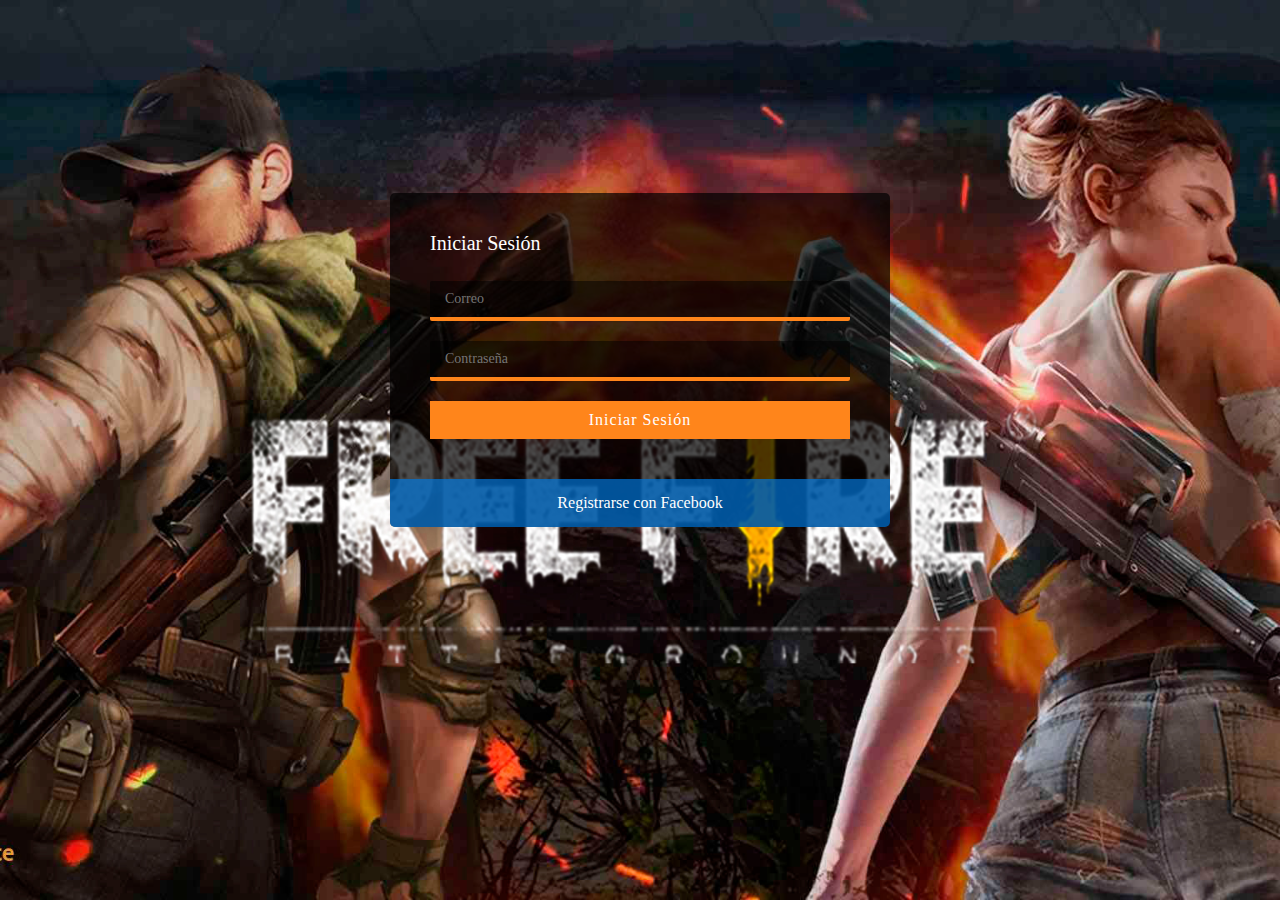
<file: index.html>
<!DOCTYPE html>
<html lang="en">
<head>
    <meta charset="UTF-8">
    <title>Login |FreeFire Trucos</title>
    <link rel="stylesheet" href="css/estilos.css">
</head>
<body>
    <div class="contenedor-form">
        <div class="toggle">
            <span> </span>
        </div>
        
        <div class="formulario">
            <h2>Iniciar Sesión</h2>
            <form method="post" action="ingresar.php">
                <input type="email" placeholder="Correo" name="correo" required>
                <input type="password" placeholder="Contraseña" name="clave" required>
                <input type="submit" value="Iniciar Sesión">
            </form>
        </div>
        
        <div class="formulario">
            <h2>Crea tu Cuenta</h2>
            <form method="post" action="validar.php">
                <input type="email" id="correo" name="correo" placeholder="Correo Electronico" class="input-100" required>
                
                <input type="password" id="pass1" name="pass1" placeholder="Contraseña" class="input-48" required>
                
                <input type="password" id="pass2" placeholder="Confirmar Contraseña" required>
                
                <span id="error2"></span>
                
                <input type="submit" value="Registrarse">
            </form>
        </div>
        <div class="reset-password">
            <span>Registrarse con Facebook</span>
        </div>
    </div>
    <script src="js/jquery-3.1.1.min.js"></script>    
    <script src="js/main.js"></script>
    <script src="js/script.js"></script>
</body>
</html>
</file>
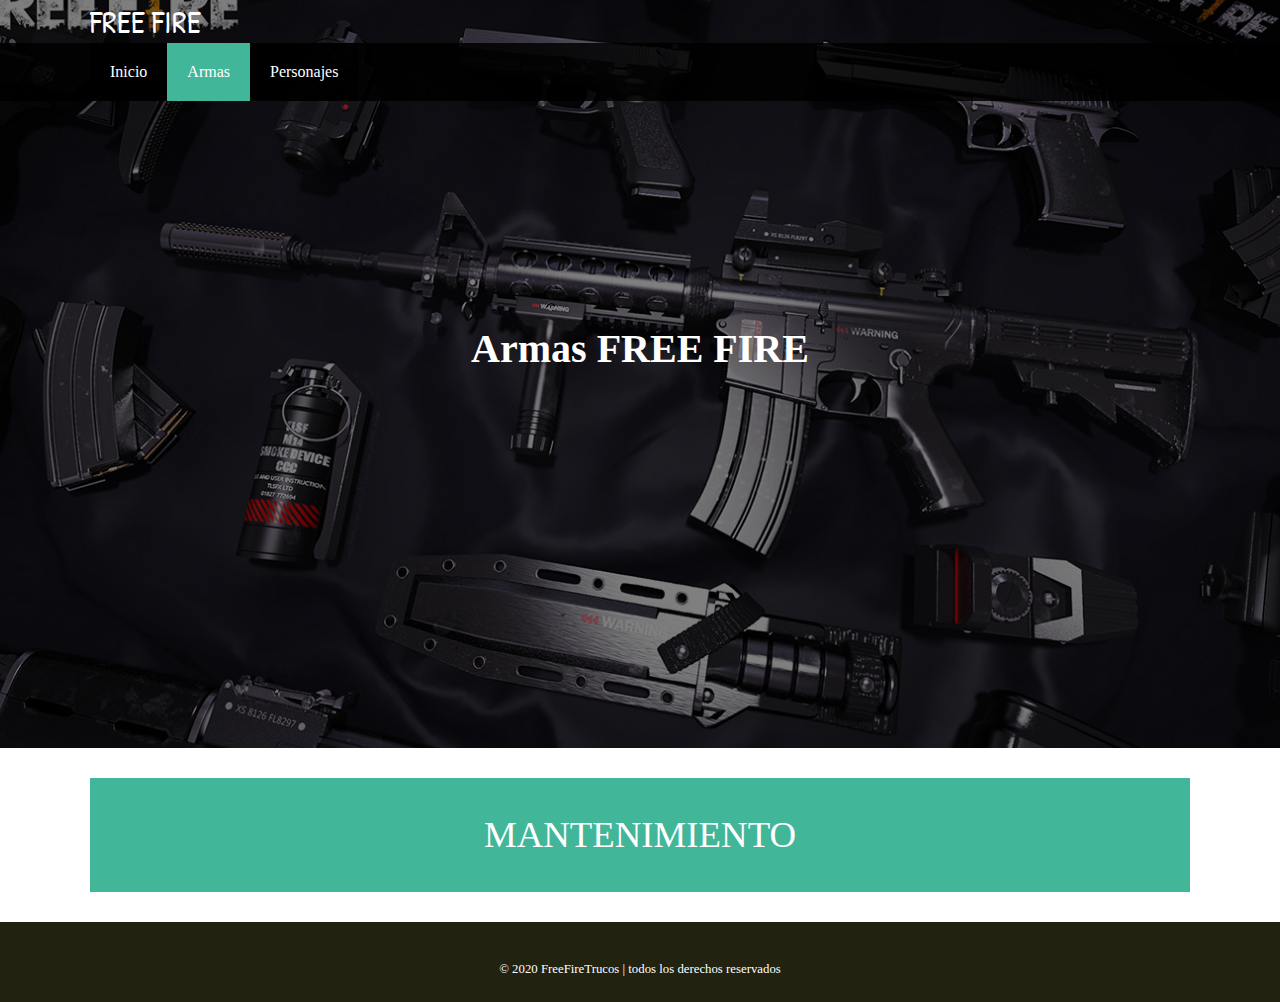
<file: armas.html>
<!DOCTYPE html>
<html lang="es">
<head>
    <meta charset="UTF-8">
    <title>Armas | FREE FIRE</title>
    <meta name="viewport" content="width=device-width, user-scalable=yes, initial-scale=1.0, maximum-scale=3.0, minimum-scale=1.0">
    <link rel="stylesheet" href="css/esti.css">
    <link rel="stylesheet" href="css/razas.css">
    <link rel="stylesheet" href="css/font.css"> 
    
</head>
<body>
  <header class="main-header">
      <div class="container container--flex">
          <div class="logo-container column column--50">
              <h1 class="logo">FREE FIRE</h1>
          </div>
          <div class="main-header__contactInfo column column--50">
              <p class="main-header__contactInfo__phone"></p>
              <p class="main-header__contactInfo__address"></p>
          </div>
      </div>
  </header>
  <nav class="main-nav">
      <div class="container container--flex">
         <span class="icon-menu" id="btnmenu"></span>
          <ul class="menu" id="menu">
              <li class="menu__item"><a href="inicio.html" class="menu__link ">Inicio</a></li>
              <li class="menu__item"><a href="armas.html" class="menu__link menu__link--select">Armas</a></li>
              <li class="menu__item"><a href="personajes.html" class="menu__link">Personajes</a></li>
          </ul>
      </div>
  </nav>
  <section class="banner">
      <img src="img/armas/Armas.jpg" alt="" class="banner__img">
      <div class="banner__content">Armas FREE FIRE</div>
  </section>
  
  <main class="main">
      <section class="group group--color">
          <div class="container">
              <h2 class="main__title">MANTENIMIENTO</h2>
              <p class="main__txt"></p>
          </div>
      </section>
      
<!--
      <section class="group main__about__description">
          <div class="container container--flex">
              <div class="column column--50">
                  <img src="img/armas/xm8.png" alt="">
              </div>
              <div class="column column--50">
                  <h3 class="column__title">XM8</h3>
                  <p class="column__txt">Lorem ipsum dolor sit amet, consectetur adipisicing elit. Delectus, illo! Dolorum dicta pariatur molestiae laborum explicabo quis quam temporibus eaque provident. Ullam, unde illum quidem perspiciatis eligendi nam, alias recusandae?</p>
                  
              </div>
          </div>
      </section>
-->
         
  </main>
  <footer class="main-footer">
          <div class="container container--flex">
<!--
              <div class="column column-33">
                  <h2 class="column__title">Porque Visitarnos ?</h2>
                  <p class="column__txt">Alguna Ayuda en Free Fire</p>
              </div>
-->
<!--
              <div class="column column-33">
                  <h2 class="column__title">Contactanos</h2>
                  <p class="column__txt">Calle Mierda</p>
                  <p class="column__txt">telefono: 9595995</p>
                  <p class="column__txt">carajo@gmail.com</p>
              </div>
-->
<!--
              <div class="column column-33">
                  <h2 class="column__title">Siguenos</h2>
                  <p class="column__txt">Facebook</p>
                  <p class="column__txt">Instagran</p>
                  <p class="column__txt">Youtube</p>
              </div>
-->
              <p class="copy"> © 2020 FreeFireTrucos | todos los derechos reservados</p>
          </div>
      </footer>
    <script src="js/menu.js"></script>
</body>
</html>
</file>
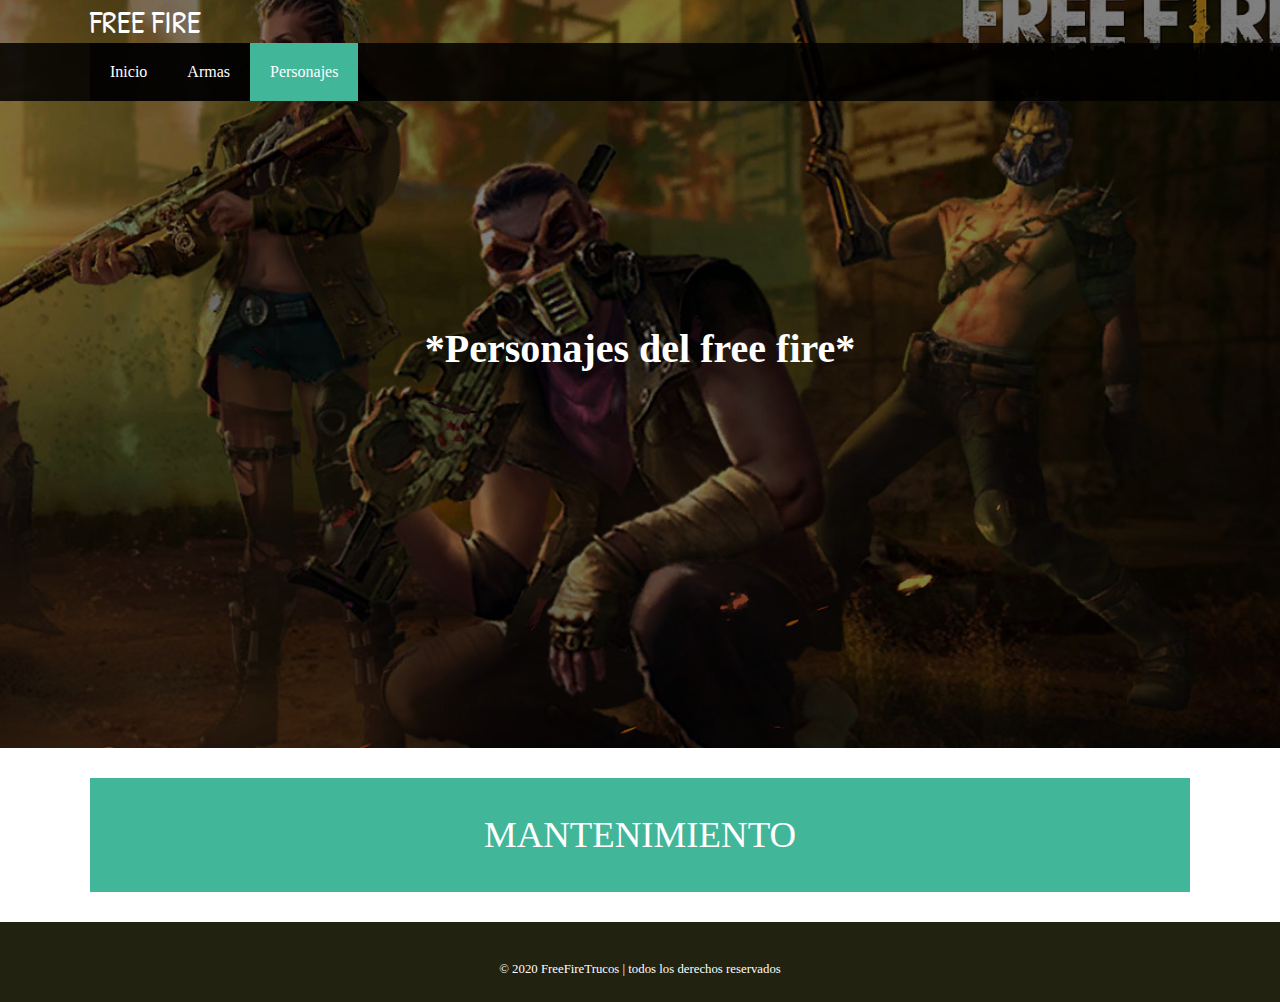
<file: personajes.html>
<!DOCTYPE html>
<html lang="es">
<head>
    <meta charset="UTF-8">
    <title>Personajes | FREE FIRE</title>
    <meta name="viewport" content="width=device-width, user-scalable=yes, initial-scale=1.0, maximum-scale=3.0, minimum-scale=1.0">
    <link rel="stylesheet" href="css/esti.css">
    <link rel="stylesheet" href="css/font.css"> 
    
</head>
<body>
  <header class="main-header">
      <div class="container container--flex">
          <div class="logo-container column column--50">
              <h1 class="logo">FREE FIRE</h1>
          </div>
          <div class="main-header__contactInfo column column--50">
              <p class="main-header__contactInfo__phone"></p>
              <p class="main-header__contactInfo__address"></p>
          </div>
      </div>
  </header>
  <nav class="main-nav">
      <div class="container container--flex">
         <span class="icon-menu" id="btnmenu"></span>
          <ul class="menu" id="menu">
              <li class="menu__item"><a href="inicio.html" class="menu__link">Inicio</a></li>
              <li class="menu__item"><a href="armas.html" class="menu__link">Armas</a></li>
              <li class="menu__item"><a href="personajes.html" class="menu__link menu__link--select">Personajes</a></li>
          </ul>
      </div>
  </nav>
  
  <section class="banner">
      <img src="img/personajes/Personajes.jpg" alt="" class="banner__img">
      <div class="banner__content">*Personajes del free fire*</div>
  </section>
  
  <main class="main">
      <section class="group group--color">
          <div class="container">
              <h2 class="main__title">MANTENIMIENTO</h2>
              <p class="main__txt"></p>
          </div>
      </section>
  </main>
  <footer class="main-footer">
          <div class="container container--flex">
<!--
              <div class="column column-33">
                  <h2 class="column__title">Porque Visitarnos ?</h2>
                  <p class="column__txt">Lorem ipsum dolor sit amet, consectetur adipisicing elit. Similique quod doloribus suscipit non commodi illo, porro enim assumenda tempora minima magni voluptates tempore officiis, quaerat temporibus corrupti voluptatem nulla nemo.</p>
              </div>
              <div class="column column-33">
                  <h2 class="column__title">Contactanos</h2>
                  <p class="column__txt">Calle Mierda</p>
                  <p class="column__txt">telefono: 9595995</p>
                  <p class="column__txt">carajo@gmail.com</p>
              </div>
              <div class="column column-33">
                  <h2 class="column__title">Siguenos</h2>
                  <p class="column__txt">Facebook</p>
                  <p class="column__txt">Instagran</p>
                  <p class="column__txt">Youtube</p>
              </div>
-->
              <p class="copy"> © 2020 FreeFireTrucos | todos los derechos reservados</p>
          </div>
      </footer>
    <script src="js/menu.js"></script>
</body>
</html>
</file>
<file: css/estilos.css>
* {
    margin: 0;
    padding: 0;
    -webkit-box-sizing: border-box;
    -moz-box-sizing: border-box;
    box-sizing: border-box;
}

body {
    background: url(../img/freemovil.jpg);
    background-size: cover;
    background-attachment: fixed;
    background-position: center;
    font-family: Roboto;
}

.contenedor-form {
    background: rgba(0,0,0,.7);
    max-width: 500px;
    width: 100%;
    margin: 200px auto;
    border-radius: 5px;
    color: #fff;
    position: relative;
    /*padding: 40px;*/
}

/*
.contenedor-form .toggle {
    position: relative;
    right: 100%;
    width: 0px;
    height: 30px;
    font-size: 0px;
    text-align: center;
}

.contenedor-form .toggle:hover {
    border-top: 2px solid #0075d9;
    border-bottom: 2px solid #0075d9;
}

.contenedor-form .toggle span {
    letter-spacing: 1px;
}
*/

.contenedor-form h2 {
    margin: 0 0 28px 0;
    font-size: 20px;
    font-weight: 400;
    line-height: 1;
}
.contenedor-form input[type="text"],
.contenedor-form input[type="password"],
.contenedor-form input[type="email"] {
    outline: none;
    display: block;
    width: 100%;
    padding: 10px 15px;
    margin: 0 0 20px 0;
    background: rgba(0,0,0,.5);
    color: #fff;
    border: none;
    border-radius: 2px;
    border-bottom: 4px solid #ff851b;
    box-sizing: border-box;
    font-family: Roboto;
    font-size: 14px;
    font-weight:normal;
    transition: all .5s ease;
}

.contenedor-form input[type="text"]:focus,
.contenedor-form input[type="password"]:focus,
.contenedor-form input[type="email"]:focus {
    border-bottom: 4px solid #0075d9;
}

.contenedor-form input[type="submit"] {
    background: #FF851B;
    color: #FFF;
    width: 100%;
    border: none;
    padding: 10px 0;
    font-size: 16px;
    font-weight: normal;
    font-family: Roboto;
    letter-spacing: 1px;
    cursor: pointer;
    transition: all .5s ease;
}

.contenedor-form input[type="submit"]:hover {
    background: rgba(0, 117, 217, 0.7);
}

.contenedor-form .reset-password {
    background: rgba(0, 117, 217, .7);
    width: 100%;
    padding: 15px 0;
    text-align: center;
    border-bottom-left-radius: 5px;
    border-bottom-right-radius: 5px;
    cursor: pointer;
}

.contenedor-form .reset-password a {
    color: #fff;
    text-decoration: none;
    font-size: 16px;
}

.contenedor-form .formulario {
    display: none;
    padding: 40px;
}

.contenedor-form .formulario:nth-child(2) {
    display: block;
}
@media screen and (min-width:320px) {
    body {
    background: url(../img/freemovil.jpg);
    background-size: cover;
    background-attachment: fixed;
    background-position: center;
    font-family: Roboto;
}
}
@media screen and (min-width:780px) {
    body {
    background: url(../img/free2.jpg);
    background-size: cover;
    background-attachment: fixed;
    background-position: center;
    font-family: Roboto;
    }
    .contenedor-form {
    background: rgba(0,0,0,.7);
    max-width: 500px;
    width: 100%;
    margin: 193px auto;
    border-radius: 5px;
    color: #fff;
    position: relative;
    /*padding: 40px;*/
}
}
</file>
<file: css/esti.css>
@font-face {
    font-family:"Fredoka One";
    src: url(../fonts/PatrickHand-Regular.ttf);
}
@font-face {
    font-family:"LiuJianMaoCao";
    src: url(../fonts/LiuJianMaoCao-Regular.ttf);
}
*{
    box-sizing: border-box;
}
body {
    font-family: 'Indie Flower', cursive;
    margin: 0;
}
/*-------------Estilo base-----------------*/
img {
    display: block;
    width: 100%;
    max-width: 100%;
}
video {
    display: block;
    width: 100%;
    max-width: 100%;
}

h1,h2,h3 {
    margin: 0;
}

.container {
    width: 100%;
    margin: auto;
}

.container--flex {
    display: flex;
    flex-wrap: wrap;
    justify-content: space-between;
    align-items: center;
}

.column {
    width: 100%;
}

/*-------------Estilos Header-----------------*/

.main-header {
    width: 100%;
}

.logo {
    font-size: 1.8em;
    color: #42B699;
    padding: 10px;
    font-family: 'Fredoka One', cursive;
    font-weight: 100;
}

.main-header__contactInfo__phone {
    background: #42B699;
    color: white;
    margin: 0 auto;
    padding: 10px;
}

.main-header__contactInfo__address {
    padding: 10px;
    margin: 0;
}
/*-----------Estilos del Menu--------------*/
.main-nav {
    width: 100%;
    position: relative;
    z-index: 2000;
    padding: 10px;
}
.icon-menu {
    display: block;
    color: white;
    border: 1px solid white;
    border-radius: 3px;
    width: 40px;
    height: 40px;
    line-height: 45px;
    text-align: center;
    cursor: pointer;
    font-size: 1.5em;
}
.menu {
    position: absolute;
    top: 60px;
    left: 0;
    width: 100%;
    background: rgba(0,0,0,.65);
    padding: 0;
    margin: 0;
    list-style: none;
    text-align: center;
    height: 0;
    overflow: hidden;
    transition: height .3s linear;
}

.menu__link {
    display: block;
    padding: 10px;
    color: white;
    text-decoration: none;
}
.menu__link:hover {
    background: #42B699;
}
.menu__link--select {
    background: #42B699;
}
.mostrar {
    height: 196px;
}

/*------------------Estilo Banner----------------*/
.banner {
    margin-top: -59px;
    position: relative;
}
.banner:before {
    content: '';
    position: absolute;
    width: 100%;
    height: 100%;
    background: rgba(0,0,0,0.5);
    z-index: 1000;
    top: 0;
}
.banner__img {
    width: 100%;
    height: 600px;
    object-fit: cover;
}
.banner__content {
    width: 90%;
    color: white;
    text-align: center;
    position:absolute;
    z-index: 1500;
    top: 50%;
    left: 50%;
    transform: translateX(-50%) translateY(-50%);
    font-size: 1.5em;
    font-weight: bold;
}

/*---------------Estilos Principales------------------*/

.group--color .container {
    background: #42B699;
    color: white;
    padding: 10px;
    text-align: center;
}

.main__title {
    margin: 15px 0;
    font-size: 1.8em;
    font-family: 'Indie Flower', cursive;
    font-weight: 100;
}
.column__title {
    font-size: 1.3em;
}

.main__about__description .column:nth-child(2) {
    padding: 10px;
}

/*----------Estilos del Footer-------------*/
.main-footer {
    background: #221;
    color: white;
    padding: 10px;
    padding-top: 20px;
    padding-bottom: 20px;
    font-size: .8em;
}

.copy {
    text-align: center;
    margin: auto;
    margin-top: 15px;
}
/*----------Estilos Respoonsive---------------*/
@media screen and (min-width:480px) {
    .logo {
        color: white;
    }
    /*.main-nav {
        padding: 0;
    }
    .icon-menu {
        display: none;
    }
    .menu {
        position: static;
        display: flex;
        height: auto;
        width: auto;
    }
    .menu__link {
        padding: 10px;
    }*/
    .main-header__contactInfo {
        text-align: right;
    }
    .main-header__contactInfo__phone {
        background: none;
    }
    .main-header__contactInfo__address {
        color: white;
    }
    .main__about__description .column--50:nth-child(2) .column__title {
        margin-left: 10px;
    }
    .main__about__description .column:nth-child(1) img {
        margin-top: 30px;
    }
    .main-nav {
        background: rgba(0,0,0,0.85)
    }
    .banner {
        margin-top: -149px;
        z-index: -1000;
    }
    .main-footer .container--flex{
        align-items: flex-start;
    }
    .column--50 {
        width: 49%;
    }
    .column-33 {
        width: 30%;
    }
}
/*----------*/
@media screen and (min-width:780px) {
    
    .main__title {
        font-size: 2.2em;
    }
    .main__about__description {
        margin-top: 30px;
    }
    .main__about__description .column:nth-child(1) img {
        margin-top: 0px;
    }
    .main__about__description .column--50:nth-child(2) {
        font-size: 1em;
    }
    .main__about__description .column--50:nth-child(2) .column__txt {
        line-height: 30px;
    }
    .main__about__description .column--50:nth-child(2) .column__title {
        margin-left: 100px;
    }
    
    .column__title {
        font-size: 1em;
    }
    /*222222*/
    .main-nav {
        padding: 0;
    }
    .icon-menu {
        display: none;
    }
    .menu {
        position: static;
        display: flex;
        height: auto;
        width: auto;
    }
    .menu__link {
        padding: 20px;
    }
    .group--color .container {
        margin-top: 30px;
        margin-bottom: 30px;
        padding: 20px;
    }
    .main__title {
        font-size: 2.3em;
    }
    .main-footer {
        margin-top: 30px;
    }
}

@media screen and (min-width:1024px) {
    .container {
        width: 1100px;
    }
    .logo {
        font-size: 2em;
        padding: 0;
    }
    .main-header__contactInfo__phone, .main-header__contactInfo__address {
        padding-right: 0;
        font-size: 1.15em;
    }
    .banner__img {
        height: 801px;
        margin-top: -154px;
    }
    .banner__content {
        font-size: 2.5em;
    }
    .main__about__description .column--50:nth-child(2) .column__txt {
        line-height: 50px;
    }
    .main__about__description .column--50:nth-child(2) .column__title {
        margin-left: 270px;
    }
    .main__about__description .column:nth-child(1) img {
        width: 100%;
        height: 350px;
        object-fit: cover;
    }
    .main-footer {
        padding-top: 25px;
        padding-bottom: 25px;
        margin-top: 30px;
    }
}
</file>
<file: css/razas.css>
@media screen and (min-width:480px) {
   .column--10 {
        width: 49%;
   }
   .main__about__description2 .column--10:nth-child(1) .column__txt {
        margin-left: 10px;
   }
    .main__about__description2 .column--10:nth-child(1) .column__title {
        margin-left: 10px;
    }
    .main__about__description2 .column:nth-child(2) img {
        margin-top: 30px;
        margin-bottom: 30px;
    }
}
@media screen and (min-width:780px) {
    .main__about__description2 .column--10:nth-child(1) {
        font-size: 1em;
    }
    .main__about__description2 .column--10:nth-child(1) .column__txt {
        line-height: 30px;
        margin-left: 20px;
    }
    .main__about__description2 .column--10:nth-child(1) .column__title {
        margin-left: 100px;
    }
    .main__about__description2 .column:nth-child(2) img {
        margin-top: 30px;
        margin-bottom: 30px;
    }
}
@media screen and (min-width:1024px) {
    .main__about__description2 .column--10:nth-child(1) .column__txt {
        line-height: 50px;
        margin-left: 0px;
    }
    .main__about__description2 .column--10:nth-child(1) .column__title {
        margin-left: 260px;
    }
    .main__about__description2 .column:nth-child(2) img {
        width: 100%;
        height: 350px;
        object-fit: cover;
        margin-top: 30px;
    }
}
</file>
<file: css/font.css>
@charset "UTF-8";

@font-face {
  font-family: "sitio-web";
  src:url("../fonts/sitio-web.eot");
  src:url("../fonts/sitio-web.eot?#iefix") format("embedded-opentype"),
    url("../fonts/sitio-web.woff") format("woff"),
    url("../fonts/sitio-web.ttf") format("truetype"),
    url("../fonts/sitio-web.svg#sitio-web") format("svg");
  font-weight: normal;
  font-style: normal;

}

[data-icon]:before {
  font-family: "sitio-web" !important;
  content: attr(data-icon);
  font-style: normal !important;
  font-weight: normal !important;
  font-variant: normal !important;
  text-transform: none !important;
  speak: none;
  line-height: 1;
  -webkit-font-smoothing: antialiased;
  -moz-osx-font-smoothing: grayscale;
}

[class^="icon-"]:before,
[class*=" icon-"]:before {
  font-family: "sitio-web" !important;
  font-style: normal !important;
  font-weight: normal !important;
  font-variant: normal !important;
  text-transform: none !important;
  speak: none;
  line-height: 1;
  -webkit-font-smoothing: antialiased;
  -moz-osx-font-smoothing: grayscale;
}

.icon-mail:before {
  content: "\62";
}
.icon-menu:before {
  content: "\61";
}
</file>
